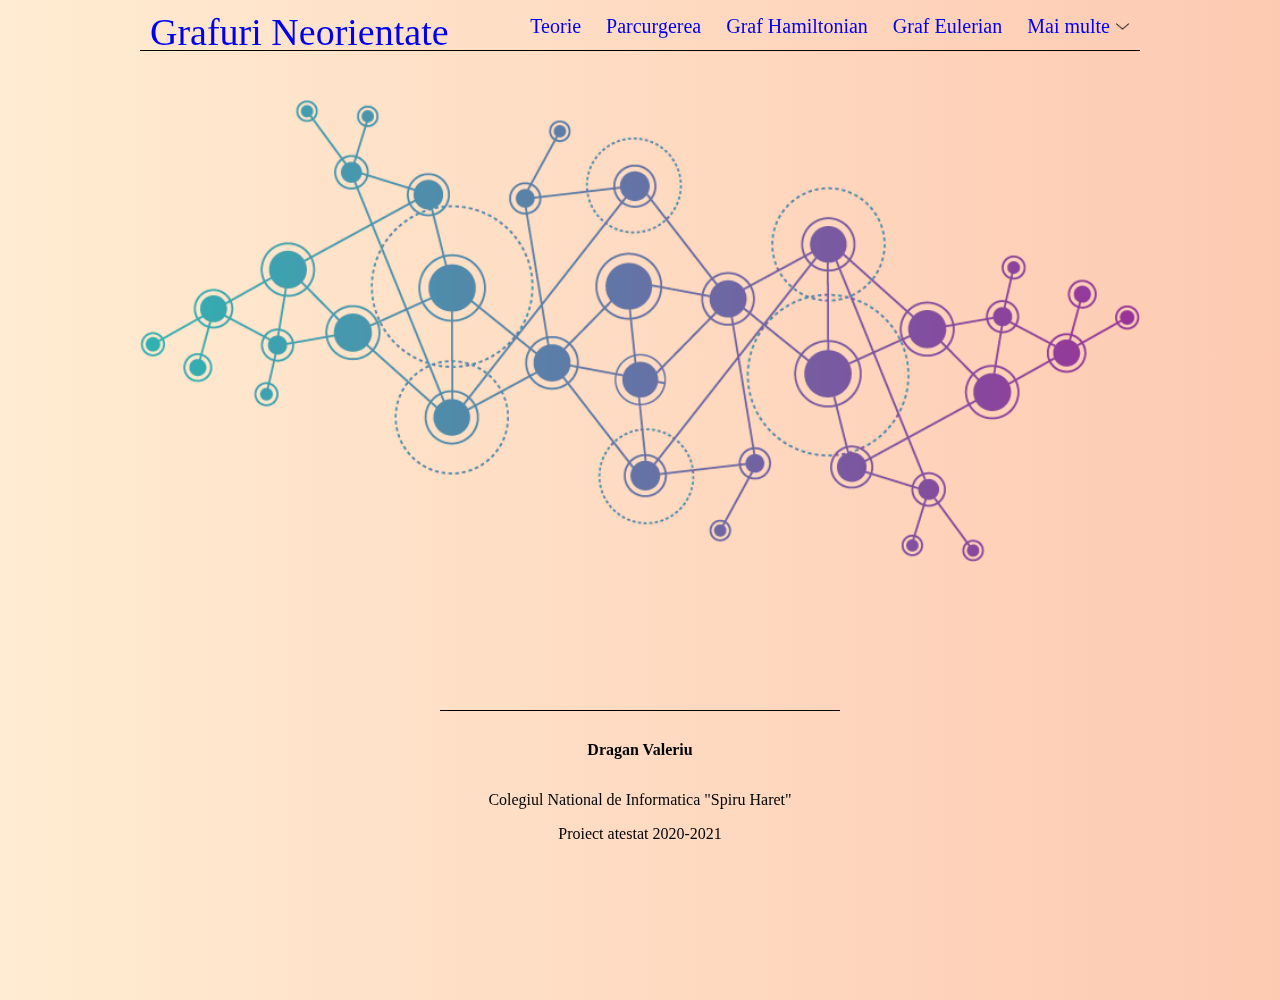
<file: index.html>
<!DOCTYPE html>
<html>
<head>
	 
<script type="text/javascript" >
   (function(m,e,t,r,i,k,a){m[i]=m[i]||function(){(m[i].a=m[i].a||[]).push(arguments)};
   m[i].l=1*new Date();k=e.createElement(t),a=e.getElementsByTagName(t)[0],k.async=1,k.src=r,a.parentNode.insertBefore(k,a)})
   (window, document, "script", "https://mc.yandex.ru/metrika/tag.js", "ym");

   ym(69464206, "init", {
        clickmap:true,
        trackLinks:true,
        accurateTrackBounce:true,
        webvisor:true
   });
</script>
<noscript><div><img src="https://mc.yandex.ru/watch/69464206" style="position:absolute; left:-9999px;" alt="" /></div></noscript>
 
 
	<title>
		Grafuri Neorientate
	</title>
<link rel="stylesheet" type="text/css" href="style.css">
 
<link rel="stylesheet" type="text/css" href="buttons/prima.css">

<link rel="shortcut icon" type="image/x-icon" href="img/icon.ico">

 <link rel="stylesheet" type="text/css" href="css/css2.css">
<style type="text/css">
	 
	.dropdown{
 		list-style: none;
 		padding: 0px;

	}
	 .drop{
	 	margin-top: 20px;
	 	margin-right: -10px; 
	 }
	 .style1
	 {
	 	display: none;
	 }
</style>
</head>

<body>
	<div class="header">
			<div>
				 <ul id="menu">

				 	<li id = "unu" class="m"> 
				 		<a href="#" id="mm">Grafuri Neorientate</a>
				 	</li>
					
				 	<li class="m m1" >
				 		<div class="bred"><a href="#" class="m2 drop" onclick="myFunction()" style=" ">
				 		 Mai multe
   							 <img src="img/arrow2.png" width="15px" height="13px">
   							</a>
   							 	</div>
   							 <ul class="dropdown style1" id="dr">
   							 	<li class="drop">
   							 			<div class="bred" style="margin-left:  10px;">
   							 				<a href="pages/page5/page_probleme.html" class="m2" style=" ">Probleme</a></div>
   							 		 
   							 	</li>
   							 	<li class="drop">
   							 			<div class="bred" style="margin-left:  10px;">
   							 				<a href="pages/page6/page_test.html" class="m2" style=" ">Teste</a></div>
   							 		 
   							 	</li>
   							 	 
   							 </ul>
				 		 
				 	</li>
				 	<li class="m m1">
				 		<div class="bred"><a href="pages/page4/page_eul.html"  class="m2">
				 		Graf Eulerian
				 		</a></div>
				 	</li>
				 	<li class="m m1">
				 		<div class="bred"><a href="pages/page3/page_ham.html"  class="m2"> 
				 		Graf Hamiltonian
				 		</a>
				 	</div>
				 	</li>

				 	 <li class="m m1">
				 		<div class="bred"><a href="pages/page2/page_parcurgere.html"  class="m2">
				 		Parcurgerea</a></div>
				 	</li>
				 	 <li class="m m1">
				 	<div class="bred"><a href="pages/page1/page_teorie.html" class="m2">
				 	 	Teorie
				 		 
				 	</a></div>
				 </ul>
				 
			</div>
			<div>
				  
			</div>
		</div>
			<div class="Project cerc1 c1" onclick="foo('pages/page1/page_teorie.html')"> 

  				<div class="Project-Pro ">
  				 
  				</div>
  				<div class="Project-Pro2 "> 

  				</div>
  				<p class="Project-name">
  					Teorie Grafuri Neorientate
  			 	</p>
		</div>
		<div class="Project Project2 cerc2 c2" onclick="foo('pages/page2/page_parcurgere.html')">
  			<div class="Project-Pro  Project-Pro-2 "></div>
  			<div class="Project-Pro2 "></div>
  			<p class="Project-name">
  				 Parcurgerea Grafurilor Neorientate
  			 </p>
		</div>	
		<div class="Project Project3 cerc3 c3"
		onclick="foo('pages/page3/page_ham.html')">
  			<div class="Project-Pro  Project-Pro-3 "></div>
  			<div class="Project-Pro2 "></div>
  			<p class="Project-name">
  				Graf Hamiltonian
  			 </p>
		</div>	
		<div class="Project Project4 cerc4 c4"
		onclick="foo('pages/page4/page_eul.html')">
  			<div class="Project-Pro  Project-Pro-4 "></div>
  			<div class="Project-Pro2 "></div>
  			<p class="Project-name">
  				Graf Eulerian
  			 </p>
		</div>	
	 <div class="centru"></div>
 
	   
     <div class="bottom">
      <p class="name trans1" style="display: inline-block; margin-top: 30px; cursor:pointer; font-weight: bold;" onclick="add('im1','im2','style5')"  id="trans">
            Dragan Valeriu  
      </p>
      <img src="img/facebook.png" width="50px" style=" margin-top: 10px; margin-left: 10px; position: absolute;  border-radius: 50%;"
      id="im1" class="style5 "  onclick="linc('https://www.facebook.com/profile.php?id=100008014441736')">
      <img src="img/instagram.png" width="50px" style=" margin-top: 10px; margin-left: 70px; position: absolute;  border-radius: 50%;"
      id="im2" class="style5 "  onclick="linc(' ')">
      <p>
         Colegiul National de Informatica "Spiru Haret"
      </p>
      <p style="margin-bottom: 10px;">Proiect atestat   2020-2021</p>
    </div>
    <script src="javascript/java2.js"></script>
	 <script type="text/javascript">
	function foo(linc)
	{
		 window.location.href = linc;
	}


	function myFunction() {
		const atr = document.querySelector('dr');
		 var element = document.getElementById("dr");
		if(!element.classList.contains('style1'))
    		element.classList.add("style1");
    	else
    		element.classList.remove("style1");
}
</script>
</body>
</html>
</file>
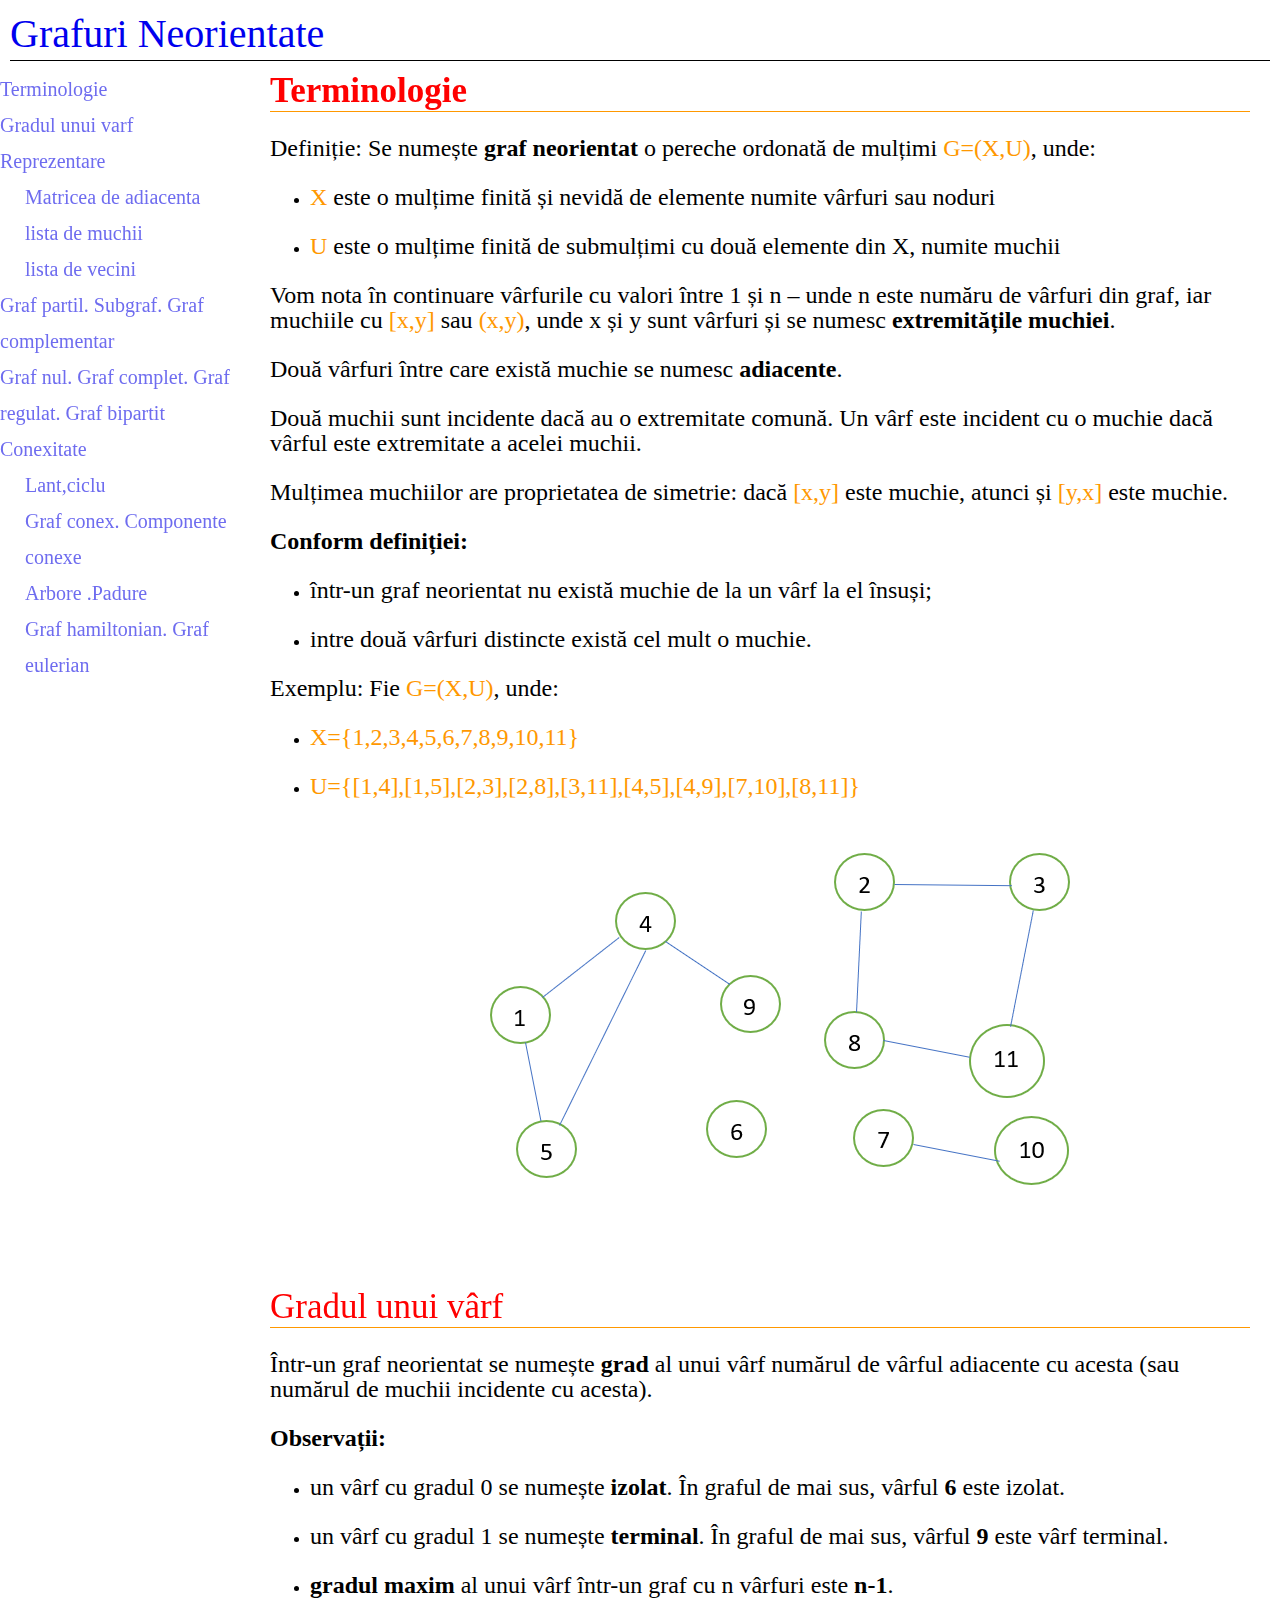
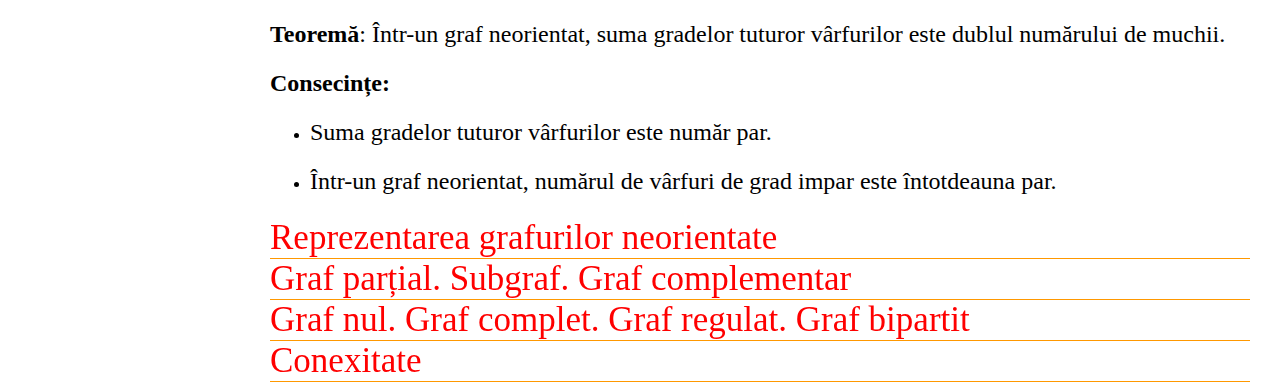
<file: pages/page_teorie.html>
<!DOCTYPE html>
<html>
   <head>
      <script type="text/javascript" >
         (function(m,e,t,r,i,k,a){m[i]=m[i]||function(){(m[i].a=m[i].a||[]).push(arguments)};
         m[i].l=1*new Date();k=e.createElement(t),a=e.getElementsByTagName(t)[0],k.async=1,k.src=r,a.parentNode.insertBefore(k,a)})
         (window, document, "script", "https://mc.yandex.ru/metrika/tag.js", "ym");
         
         ym(69464206, "init", {
              clickmap:true,
              trackLinks:true,
              accurateTrackBounce:true
         });
      </script>
      <noscript>
         <div><img src="https://mc.yandex.ru/watch/69464206" style="position:absolute; left:-9999px;" alt="" /></div>
      </noscript>
      <title></title>
      <link rel="stylesheet" type="text/css" href="style1.css">
      <div class="header">
         <div>
            <a href=" ../index.html">
            Grafuri Neorientate
            </a>
         </div>
      </div>
      <style type="text/css">
      </style>
   </head>
   <body>
      <div id = "page">
         <div id = "menu">
            <ul >
               <li>
                  <div id="term">
                     <p onclick="b(0)">
                        <span>
                        Terminologie
                        </span>
                     </p>
                  </div>
               </li>
               <li>
                  <div id="grad" onclick="a(getElementById('doi'))">
                     <p  >
                        <span>
                        Gradul unui varf
                        </span>
                     </p>
                  </div>
               </li>
               <li>
                  <div id="reperez" onclick="a(getElementById('trei'))">
                     <p>
                        Reprezentare 
                     </p>
                  </div>
                  <ul class="u1">
                     <li>
                        <div id="Matricea" onclick="a(getElementById('trei'))">
                           <p>
                              <span>
                              Matricea de adiacenta
                              </span>
                           </p>
                        </div>
                     </li>
                     <li>
                        <div id="muchii" onclick="a(getElementById('trei'))">
                           <p >
                              <span>
                              lista de muchii
                              </span>
                           </p>
                        </div>
                     </li>
                     <li>
                        <div id="vecini" onclick="a(getElementById('trei'))">
                           <p>
                              <span>
                              	lista de vecini
                              </span>
                           </p>
                        </div>
                     </li>
                  </ul>
               </li>
               <li>
                  <div id="partial">
                     <p>
                        <span>
                        Graf partil. Subgraf. Graf complementar
                        </span>
                     </p>
                  </div>
               </li>
               <li>
                  <div id="nul">
                     <p>
                        <span>
                        Graf nul. Graf complet. Graf regulat. Graf bipartit
                        </span>
                     </p>
                  </div>
               </li>
               <li>
                  <div id="conex1">
                     <p>
                        <span>
                        Conexitate
                        </span>
                     </p>
                  </div>
                  <ul>
                     <li>
                        <div id="lant">
                           <p>
                              <span>
                              Lant,ciclu
                              </span>
                           </p>
                        </div>
                     </li>
                     <li>
                        <div id="conex2">
                           <p>
                              <span>
                              Graf conex. Componente conexe
                              </span>
                           </p>
                        </div>
                     </li>
                     <li>
                        <div id = "pad">
                           <p>
                              <span>
                              Arbore .Padure
                              </span>
                           </p>
                        </div>
                     </li>
                     <li>
                        <div id="ham">
                           <p>
                              <span>
                              Graf hamiltonian. Graf eulerian
                              </span>
                           </p>
                        </div>
                     </li>
                  </ul>
               </li>
            </ul>
         </div>
         <div id = "content">
            <div id="unu" class="decor"><b>Terminologie</b></div>
            <p>Definiție: Se numește <b>graf neorientat</b> o pereche ordonată de mulțimi <span class="color">G=(X,U)</span>, unde:</p>
            <p>
            <ul>
               <li>
                  <p>
                     <span class="color">X </span>este o mulțime finită și nevidă de elemente numite vârfuri sau noduri
                  </p>
               </li>
               <li>
                  <p>
                     <span class="color">U</span> este o mulțime finită de submulțimi cu două elemente din X, numite muchii
                  </p>
               </li>
            </ul>
            <p>
               Vom nota în continuare vârfurile cu valori între 1 și n – unde n este număru de vârfuri din graf, iar muchiile cu <span class="color">[x,y]</span> sau <span class="color" >(x,y)</span>, unde x și y sunt vârfuri și se numesc <b>extremitățile muchiei</b>.
            </p>
            <p>
               Două vârfuri între care există muchie se numesc <b>adiacente</b>.
            </p>
            <p>
               Două muchii sunt incidente dacă au o extremitate comună. Un vârf este incident cu o muchie dacă vârful este extremitate a acelei muchii.
            </p>
            <p>
               Mulțimea muchiilor are proprietatea de simetrie: dacă <span class="color">[x,y]</span> este muchie, atunci și <span class="color">[y,x]</span> este muchie.
            </p>
            <p>
               <b>Conform definiției:</b>
            </p>
            <ul>
               <li>
                  <p>
                     într-un graf neorientat nu există muchie de la un vârf la el însuși;
                  <p>
               </li>
               <li>
                  <p>
                     intre două vârfuri distincte există cel mult o muchie.
                  <p>
               </li>
            </ul>
            <p>
            	Exemplu: Fie <span class="color">G=(X,U)</span>, unde:
            </p>
            <ul>
            	<li>
            		 <p><span class="color">X={1,2,3,4,5,6,7,8,9,10,11}</span></p>
            	</li>
            	<li>
            		 <p><span class="color">U={[1,4],[1,5],[2,3],[2,8],[3,11],[4,5],[4,9],[7,10],[8,11]}</span></p>
            	</li>
            </ul>
            <div>
            	<img src="page1_photo/graf1.png" id="graf1">
            </div>
            <div id="doi" class="decor">Gradul unui vârf</div>
            	<p>
            		 Într-un graf neorientat se numește <b>grad</b> al unui vârf numărul de vârful adiacente cu acesta (sau numărul de muchii incidente cu acesta).
            	</p>
            	<p>
            		<b>Observații:</b>
            	</p>
            	<ul>
            		<li>
            			<p>
            			un vârf cu gradul 0 se numește <b>izolat</b>. În graful de mai sus, vârful <b>6</b> este izolat.
            			</p>
            		</li>
            		<li>
            			<p>
            				un vârf cu gradul 1 se numește <b>terminal</b>. În graful de mai sus, vârful <b>9</b> este vârf terminal.
            			</p>
            		</li>
            		<li>
            			<p>
            				<b>gradul maxim</b> al unui vârf într-un graf cu n vârfuri este <b>n-1</b>.
            			</p>
            		</li>
            	</ul>
            	<p>
            		<b>Teoremă</b>: Într-un graf neorientat, suma gradelor tuturor vârfurilor este dublul numărului de muchii.
            	</p>
            	<p>
            		<b>Consecințe:</b>
            	</p>
            	<ul>
            		<li>
            			<p>
            				Suma gradelor tuturor vârfurilor este număr par.
            			</p>
            		</li>
            		<li>
            			<p>
            				Într-un graf neorientat, numărul de vârfuri de grad impar este întotdeauna par.
            			</p>
            		</li>
            	</ul>
            <div id="trei" class="decor">
               Reprezentarea grafurilor neorientate
            </div>
            <div id="patru" class="decor">
               Graf parțial. Subgraf. Graf complementar
            </div>
            <div id="cinci" class="decor">
               Graf nul. Graf complet. Graf regulat. Graf bipartit
            </div>
            <div id = "sase" class="decor">
               Conexitate
            </div>
         </div>
      </div>
      <script src="javascript.js"></script>
   </body>
</html>
</file>
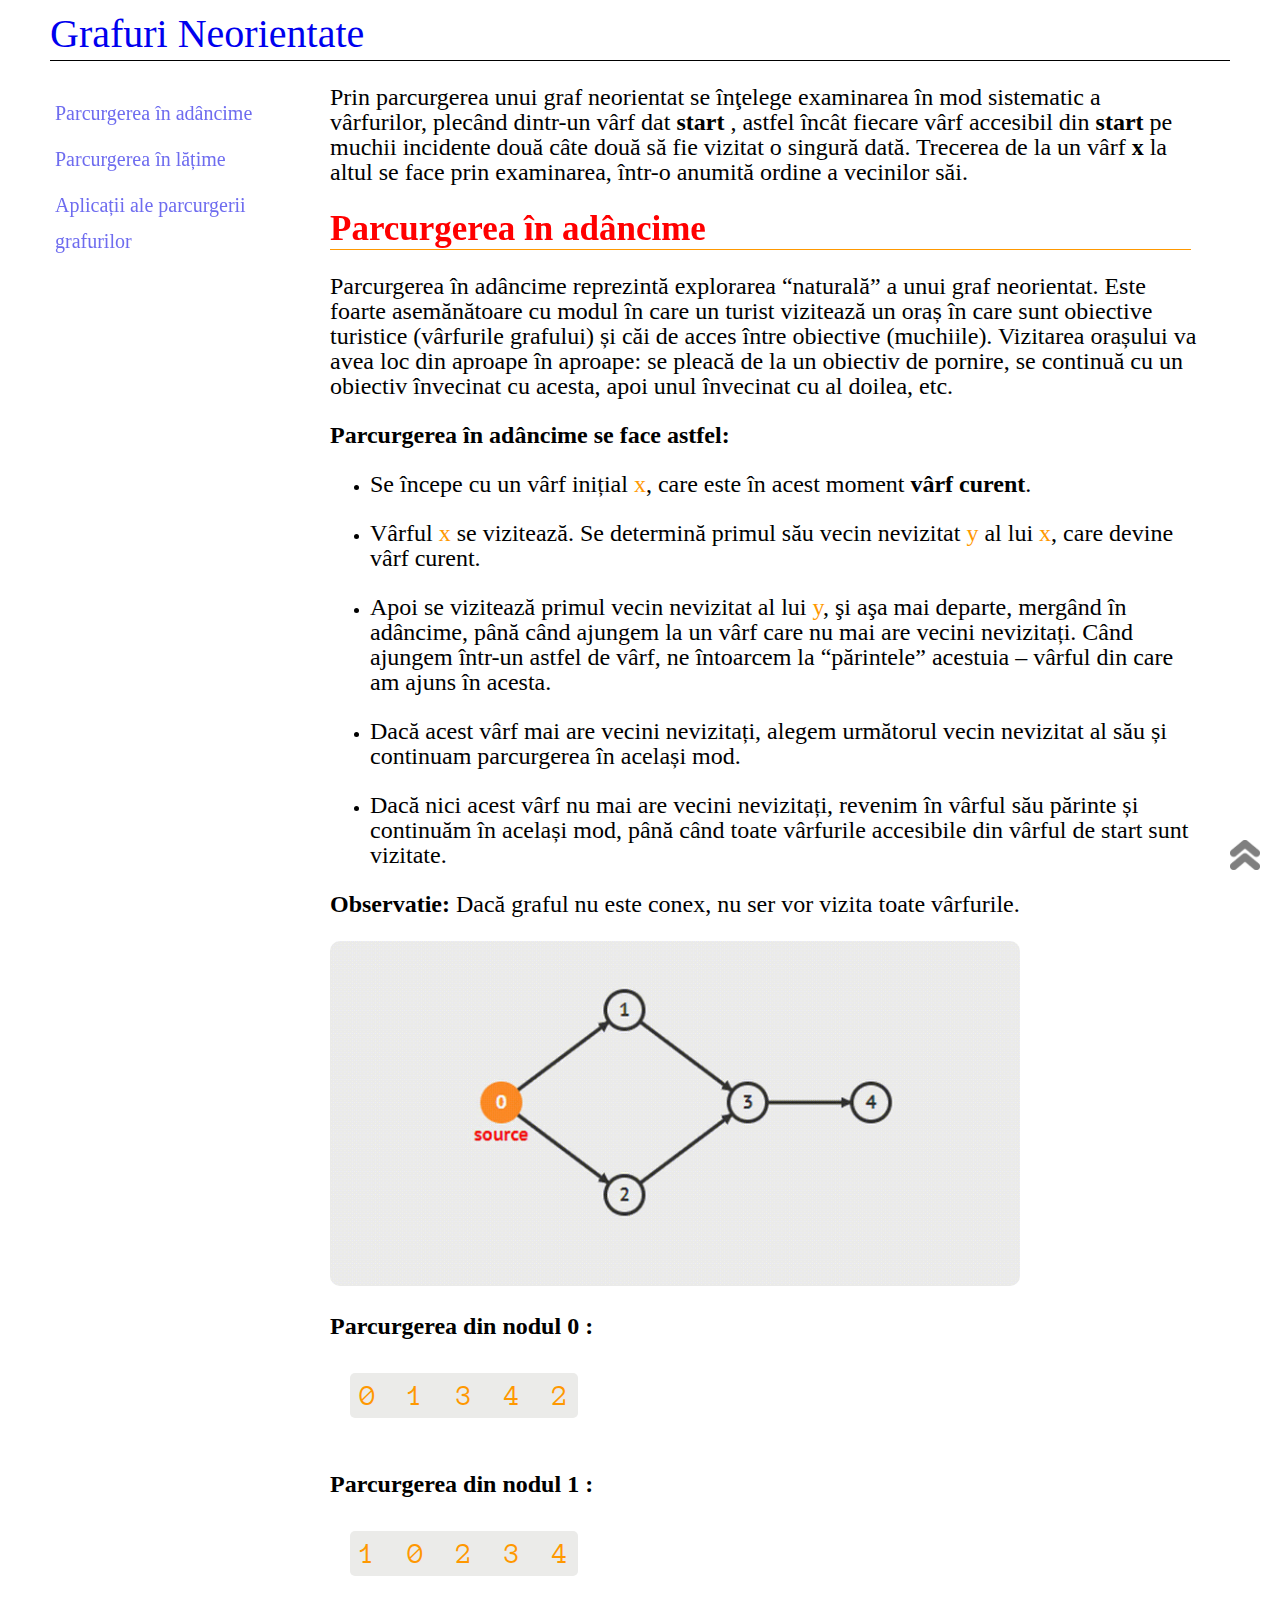
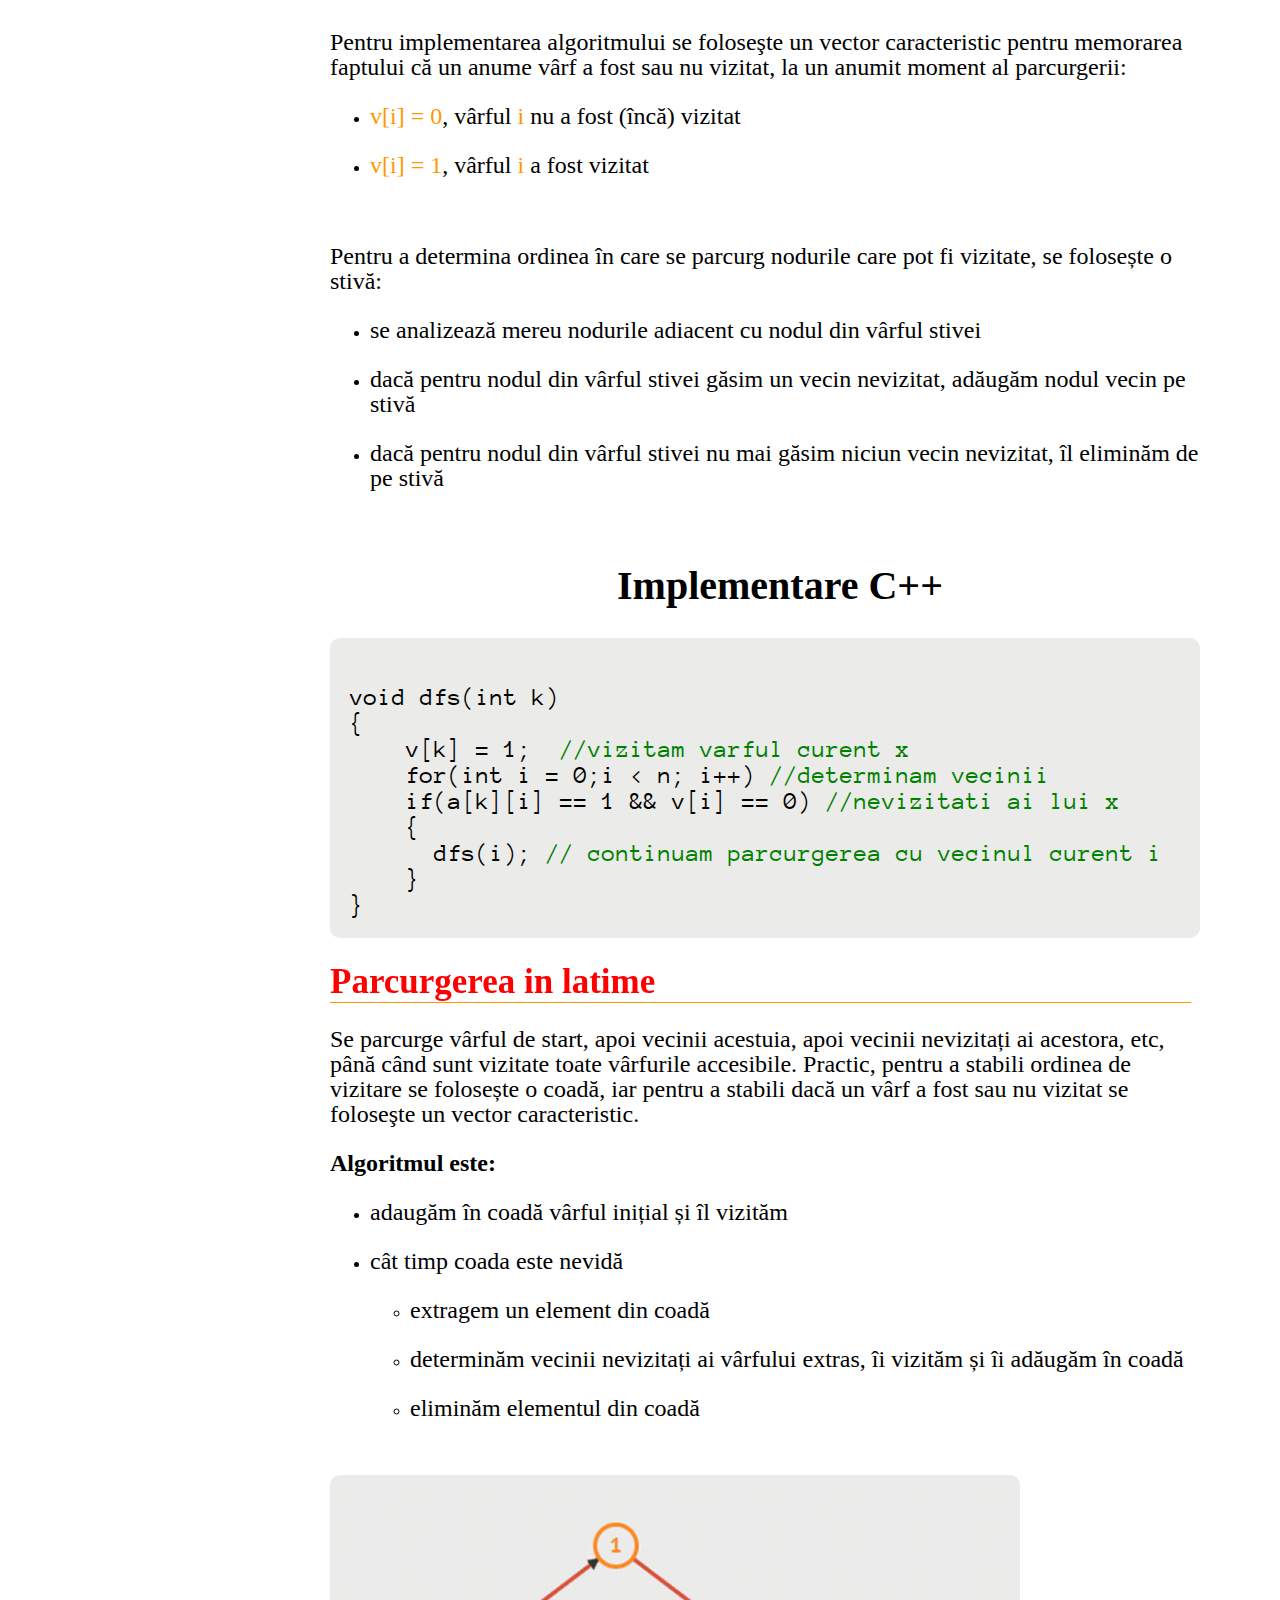
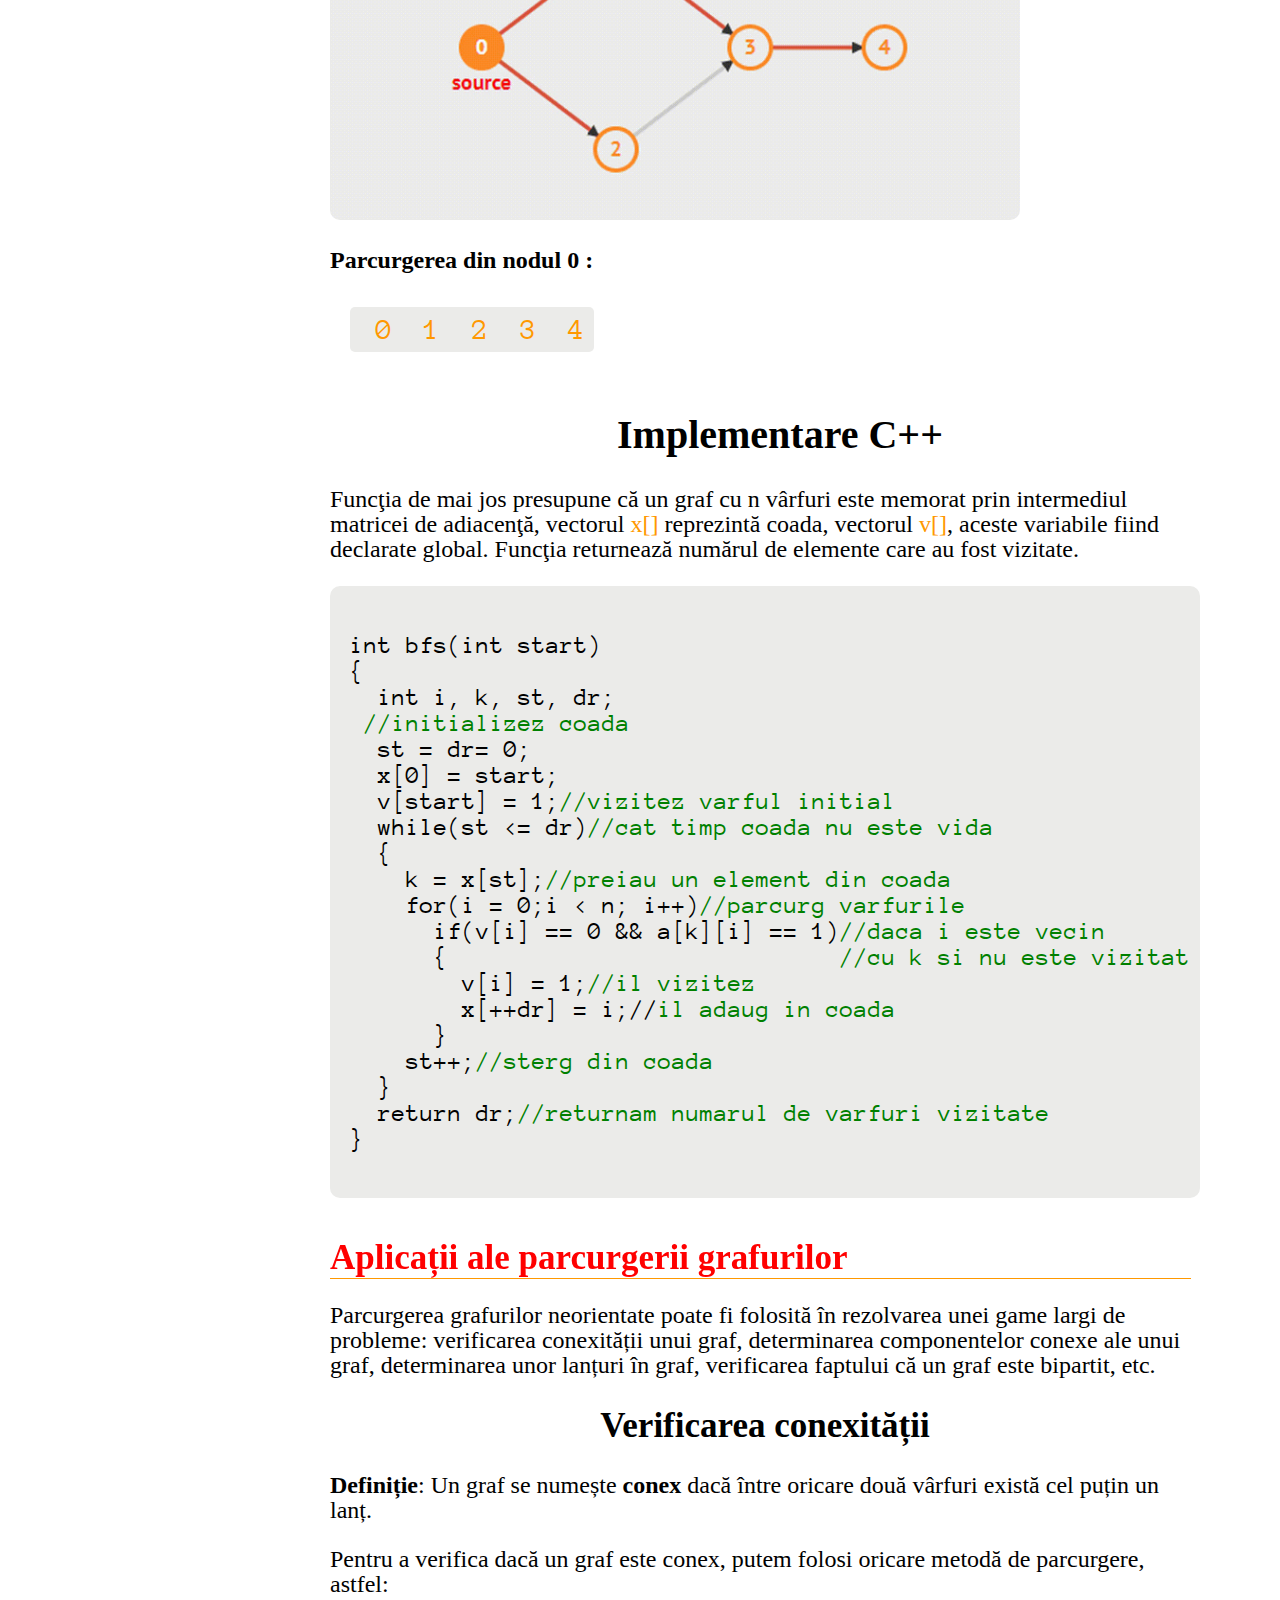
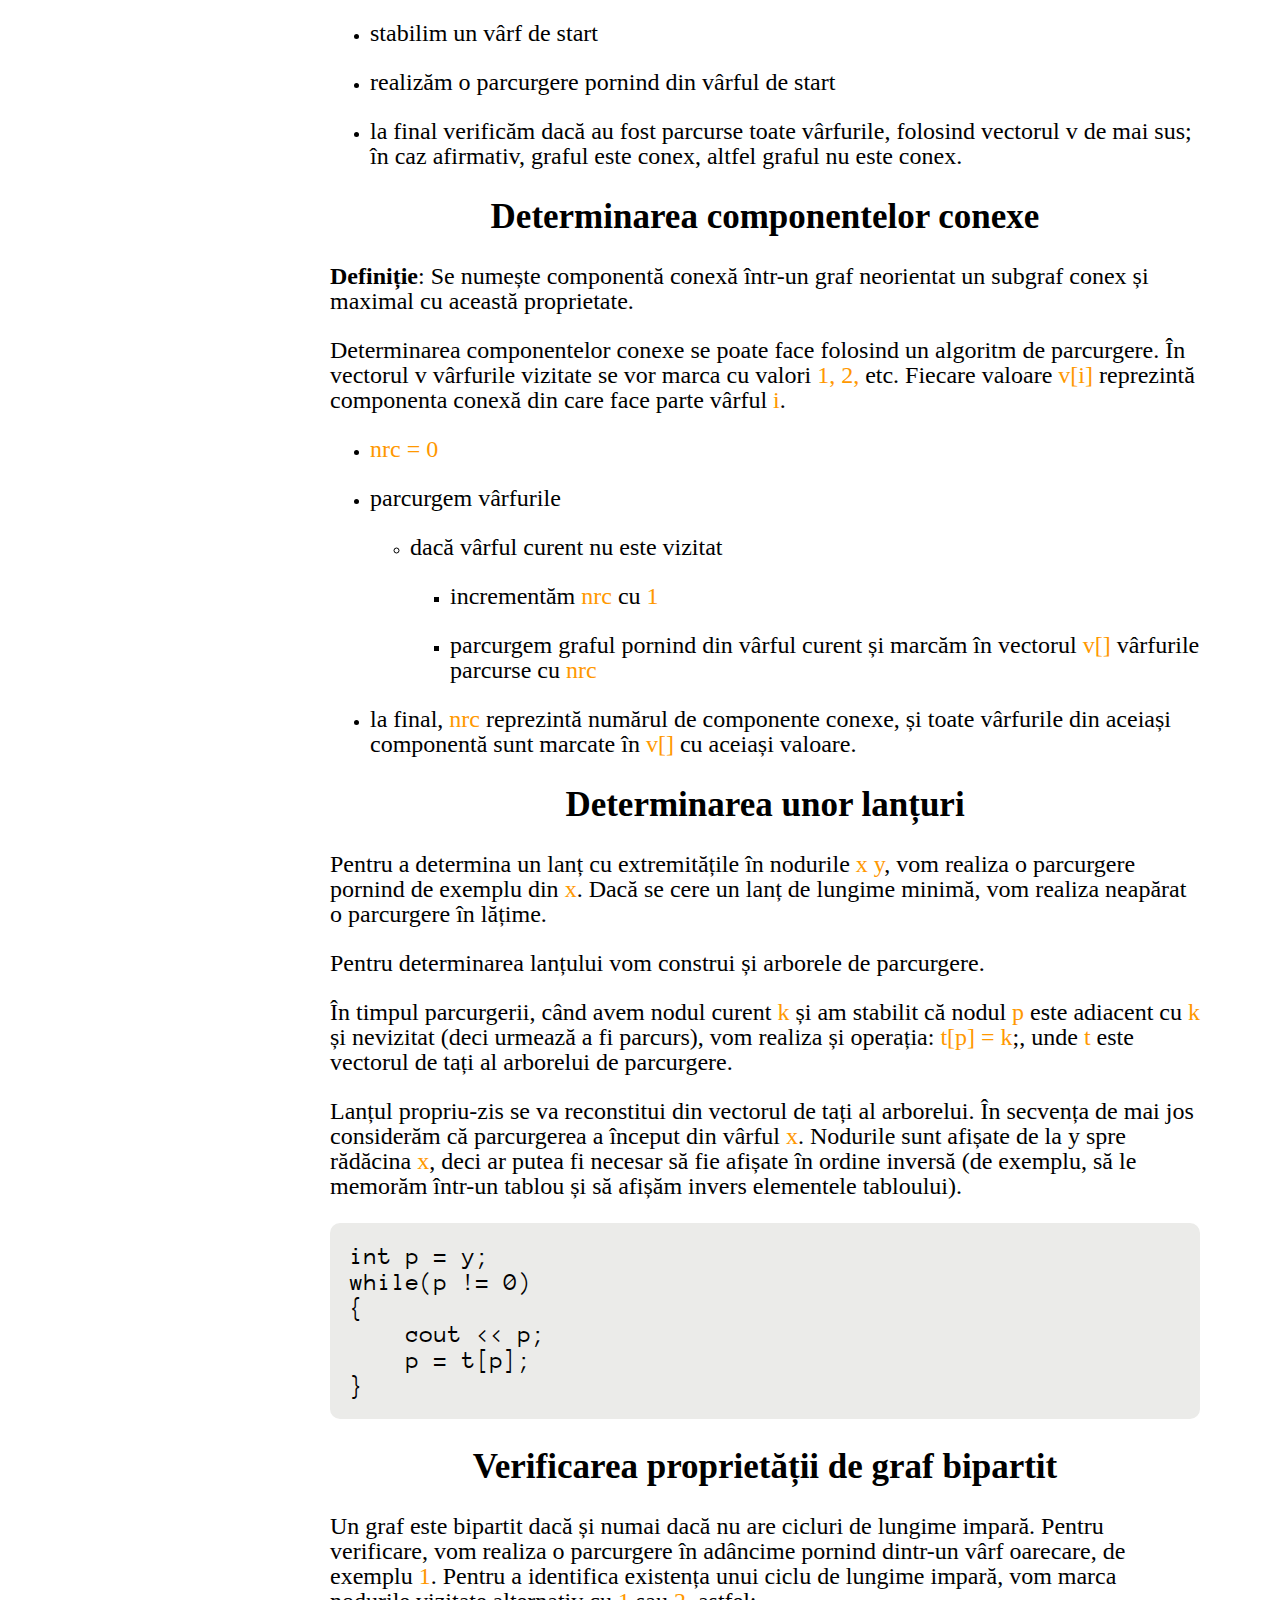
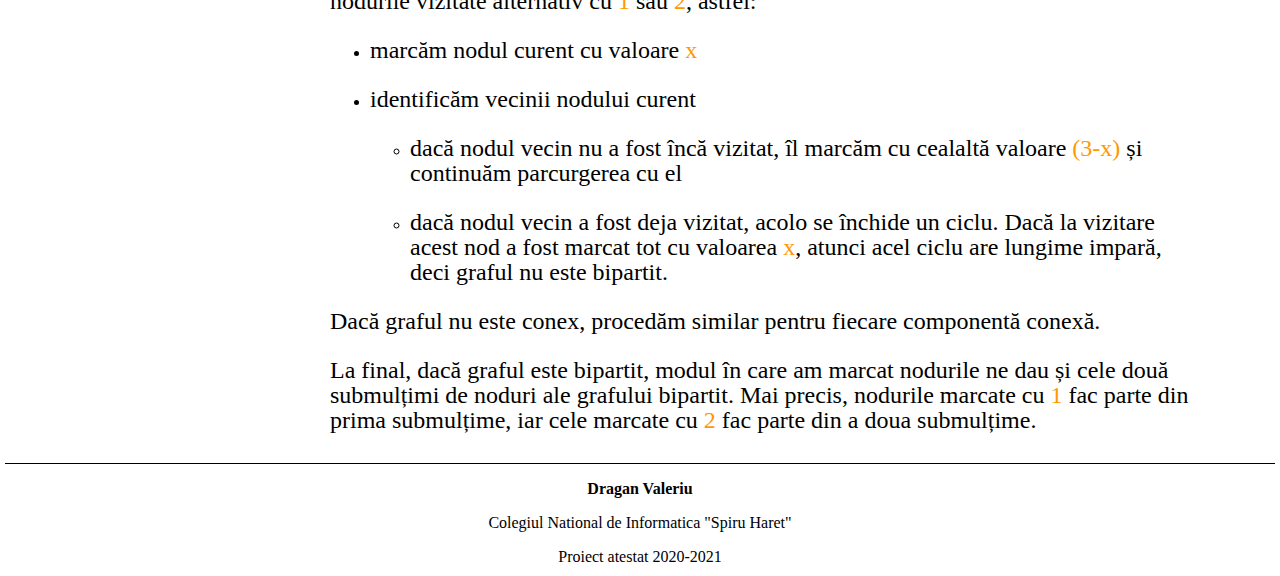
<file: pages/page2/page_parcurgere.html>
<!DOCTYPE html>
<html>
<head>
	<title></title>
    <script src="https://ajax.googleapis.com/ajax/libs/jquery/3.5.1/jquery.min.js"></script>
	<link rel="stylesheet" type="text/css" href="style2.css">
	<link rel="stylesheet" type="text/css" href="../page1/style1.css">
	<div class="header">
         <div style="font-size: 40px;">
            <a href=" ../../index.html">
            Grafuri Neorientate
            </a>
         </div>
      </div>
</head>
<body>
 <div id = "page">
         <div id = "menu">
            <ul >
               <li>
                  <div id="term" style="margin-top: 10px;">
                     <p onclick="b(0)">
                        <span>
                        Parcurgerea în adâncime
                        </span>
                     </p>
                  </div>
               </li>
               <li>
                  <div id="grad" onclick="a(getElementById('doi'))"style="margin-top: 10px;" >
                     <p  >
                        <span>
                       Parcurgerea în lățime
                        </span>
                     </p>
                  </div>
               </li>
               <li>
                  <div id="reprez" onclick="a(getElementById('trei'))" style="margin-top: 10px;">
                     <p>
                       Aplicații ale parcurgerii grafurilor
                     </p>
                  </div>
               </li>
            </ul>
         </div>
         <div id = "content">
            <img src="../../img/arrow.png" class="arr" onclick="arrow()">
           <p>
           	Prin parcurgerea unui graf neorientat se înţelege examinarea în mod sistematic a vârfurilor, plecând dintr-un vârf dat <b>start </b>, astfel încât fiecare vârf accesibil din <b>start</b> pe muchii incidente două câte două să fie vizitat o singură dată. Trecerea de la un vârf <b>x</b> la altul se face prin examinarea, într-o anumită ordine a vecinilor săi.
           </p>
            <div id="unu" class="decor"><b>Parcurgerea în adâncime</b></div>
            <p>
            	Parcurgerea în adâncime reprezintă explorarea “naturală” a unui graf neorientat. Este foarte asemănătoare cu modul în care un turist vizitează un oraș în care sunt obiective turistice (vârfurile grafului) și căi de acces între obiective (muchiile). Vizitarea orașului va avea loc din aproape în aproape: se pleacă de la un obiectiv de pornire, se continuă cu un obiectiv învecinat cu acesta, apoi unul învecinat cu al doilea, etc.
            </p>
            <p>
            	<b>Parcurgerea în adâncime se face astfel:</b>
            </p>
            <ul>
            	<li>
            		<p>
            			Se începe cu un vârf inițial <span class="color"> x</span>, care este în acest moment <b>vârf curent</b>.
            		</p>
            	</li>
            	<li>
            		<p>
            			Vârful <span class="color">x</span> se vizitează. Se determină primul său vecin nevizitat <span class="color">y</span> al lui <span class="color">x</span>, care devine vârf curent.
            		</p>
            	</li>
            	<li>
            		<p>
            			Apoi se vizitează primul vecin nevizitat al lui <span class="color">y</span>, şi aşa mai departe, mergând în adâncime, până când ajungem la un vârf care nu mai are vecini nevizitați. Când ajungem într-un astfel de vârf, ne întoarcem la “părintele” acestuia – vârful din care am ajuns în acesta.
            		</p>
            	</li>
            	<li>
            		<p>
            			Dacă acest vârf mai are vecini nevizitați, alegem următorul vecin nevizitat al său și continuam parcurgerea în același mod.
            		</p>
            	</li>
            	<li>
            		<p>
            			Dacă nici acest vârf nu mai are vecini nevizitați, revenim în vârful său părinte și continuăm în același mod, până când toate vârfurile accesibile din vârful de start sunt vizitate.
            		</p>
            	</li>
            </ul>
 
            <p>
            	<b>Observatie:</b>  Dacă graful nu este conex, nu ser vor vizita toate vârfurile. 
            </p>
            <img src="page2_photo/graf.gif"
            width="690" height="345" style="border-radius: 10px;">
            <p > 
            	<b>Parcurgerea din nodul 0 :</b>
            </p>
            <p class="color2" style=" font-size: 30px; display: inline-block; margin-top:10px; 
            padding: 10px;	margin-left: 20px; ">
            	<span class="color" style="white-space: pre;
            	">0  1  3  4  2</span>
            </p>
            <p> 
            	<b>Parcurgerea din nodul 1 :</b>
            </p>
          <p class="color2" style=" font-size: 30px; display: inline-block; margin-top:10px; 
            padding: 10px;	margin-left: 20px; ">
            	<span class="color" style="white-space: pre;
            	">1  0  2  3  4</span>
            </p>
            <p>
            	Pentru implementarea algoritmului se foloseşte un vector caracteristic pentru memorarea faptului că un anume vârf a fost sau nu vizitat, la un anumit moment al parcurgerii:
            </p>
            <ul>
            	<li>
            		<p>
            			<span class="color">v[i] = 0</span>, vârful <span class="color">i</span> nu a fost (încă) vizitat
            		</p>
            	</li>
            	<li>
            		<p>	
            			<span class="color">v[i] = 1</span>, vârful <span class="color">i</span> a fost vizitat
            		</p>
            		</li>

            	</ul>
            	<br>
            	<p>
            			Pentru a determina ordinea în care se parcurg nodurile care pot fi vizitate, se folosește o stivă:
            		</p>
            		<ul>
            			<li>
            				<p>
            					se analizează mereu nodurile adiacent cu nodul din vârful stivei
            				</p>
            			</li>
            			<li>
            				<p>
            					dacă pentru nodul din vârful stivei găsim un vecin nevizitat, adăugăm nodul vecin pe stivă
            				</p>
            			</li>
            			<li>
            				<p>
            					dacă pentru nodul din vârful stivei nu mai găsim niciun vecin nevizitat, îl eliminăm de pe stivă
            				</p>
            			</li>
            		</ul>
            		<br>
            		<p style="margin-top: 40px; margin-left: 30px; font-size: 40px;text-align: center">
            	<b>Implementare C++</b>
            </p>
            <p>
            	<div style=" font-size: 25px;padding:20px ; 	text-align:left;white-space: pre; border-radius: 10px;"  class="color2"> 
void dfs(int k)
{
    v[k] = 1; <span class="comentariu"> //vizitam varful curent x</span>
    for(int i = 0;i < n; i++) <span class="comentariu">//determinam vecinii</span> 
    if(a[k][i] == 1 && v[i] == 0)<span class="comentariu"> //nevizitati ai lui x</span>
    {
      dfs(i); <span class="comentariu">// continuam parcurgerea cu vecinul curent i</span>
    }
}
</div>
            </p>
            <div class="decor" id="doi">
            	 
            		<b>Parcurgerea in latime</b>
            	 
            </div>
            <p>
            	Se parcurge vârful de start, apoi vecinii acestuia, apoi vecinii nevizitați ai acestora, etc, până când sunt vizitate toate vârfurile accesibile. Practic, pentru a stabili ordinea de vizitare se folosește o coadă, iar pentru a stabili dacă un vârf a fost sau nu vizitat se foloseşte un vector caracteristic.
            </p>
            <p>
            	<b>Algoritmul este:</b>
            </p>
            <ul>
            	<li>
            		<p>
            			adaugăm în coadă vârful inițial și îl vizităm
            		</p>
            	</li>
            	<li>
            		<p>
            			cât timp coada este nevidă
            		</p>
            		<ul>
            			<li>
            				<p>
            					extragem un element din coadă
            				</p>
            			</li>
            			<li>
            				<p>
            					determinăm vecinii nevizitați ai vârfului extras, îi vizităm și îi adăugăm în coadă
            				</p>
            			</li>
            			<li>
            				<p>
            					eliminăm elementul din coadă
            				</p>
            			</li>
            		</ul>
            	</li>
            </ul>


			<img src="page2_photo/graf2.gif"
            width="690" height="345" style="border-radius: 10px; margin-top: 30px;">
            <p>
            	<b>
            		Parcurgerea din nodul 0 :
            	</b>
            </p>
           <p class="color2" style=" font-size: 30px; display: inline-block; margin-top:10px; 
            padding: 10px;	margin-left: 20px; ">
            	<span class="color" style="white-space: pre;"> 0  1  2  3  4</span>
            </p>

            <p style="margin-top: 40px; margin-left: 30px; font-size: 40px;text-align: center">
            	<b>Implementare C++</b>
            </p>
            <p>
            	Funcţia de mai jos presupune că un graf cu n vârfuri este memorat prin intermediul matricei de adiacenţă, vectorul <span class="color"> x[]</span> reprezintă coada, vectorul <span class="color">v[]</span>, aceste variabile fiind declarate global. Funcţia returnează numărul de elemente care au fost vizitate.
            </p>
            <div style=" font-size: 25px;padding:20px ; 	text-align:left;white-space: pre; border-radius: 10px;"  class="color2"> 
int bfs(int start)
{
  int i, k, st, dr;
 <span class="comentariu">//initializez coada</span>
  st = dr= 0;
  x[0] = start;
  v[start] = 1;<span class="comentariu">//vizitez varful initial</span>
  while(st <= dr)<span class="comentariu">//cat timp coada nu este vida</span>
  {
    k = x[st];<span class="comentariu">//preiau un element din coada</span>
    for(i = 0;i < n; i++)<span class="comentariu">//parcurg varfurile</span>
      if(v[i] == 0 && a[k][i] == 1)<span class="comentariu">//daca i este vecin </span>
      {                            <span class="comentariu">//cu k si nu este vizitat</span>
        v[i] = 1;<span class="comentariu">//il vizitez</span>
        x[++dr] = i;//<span class="comentariu">il adaug in coada</span>
      }
    st++;<span class="comentariu">//sterg din coada</span>
  }
  return dr;<span class="comentariu">//returnam numarul de varfuri vizitate</span>
}
            </div>
            <div class="decor" id="trei" style="padding-top: 40px;">
            	<b>
            		Aplicații ale parcurgerii grafurilor
            	</b>
            </div>
            <p>
            	Parcurgerea grafurilor neorientate poate fi folosită în rezolvarea unei game largi de probleme: verificarea conexității unui graf, determinarea componentelor conexe ale unui graf, determinarea unor lanțuri în graf, verificarea faptului că un graf este bipartit, etc.
            </p>
            <p style="text-align: center;font-size: 35px">
            	<b>Verificarea conexității</b>
            </p>
            <p>
            	<b>Definiție</b>: Un graf se numește <b>conex</b> dacă între oricare două vârfuri există cel puțin un lanț.
            </p>
            <p>
            	Pentru a verifica dacă un graf este conex, putem folosi oricare metodă de parcurgere, astfel:
            </p>
            <ul>
            	<li>
            		<p>	
            			stabilim un vârf de start
            		</p>
            	</li>
            	<li>
            		<p>
            			realizăm o parcurgere pornind din vârful de start
            		</p>
            	</li>
            	<li>
            		<p>
            			la final verificăm dacă au fost parcurse toate vârfurile, folosind vectorul v de mai sus; în caz afirmativ, graful este conex, altfel graful nu este conex.
            		</p>
            	</li>
            </ul>
            <p style="text-align: center;font-size: 35px">
            	<b>
            		Determinarea componentelor conexe
            	</b>
            </p>
            <p>
            	<b>Definiție</b>: Se numește componentă conexă într-un graf neorientat un subgraf conex și maximal cu această proprietate.
            </p>
            <p>
            	Determinarea componentelor conexe se poate face folosind un algoritm de parcurgere. În vectorul v vârfurile vizitate se vor marca cu valori <span class="color"> 1, 2,</span> etc. Fiecare valoare <span class="color">v[i]</span> reprezintă componenta conexă din care face parte vârful <span class="color">i</span>.
            </p>
            <ul>
            	<li>
            		<p>
            			<span class="color">nrc = 0</span>
            		</p>
            	</li>
            	<li>
            		<p>
            			parcurgem vârfurile
            		</p>
            	</li>
            	<ul>
            		<li>
            			<p>
            				dacă vârful curent nu este vizitat
            			</p>
            		</li>
            		<ul>
            			<li>
            				<p>
            					incrementăm <span class="color">nrc</span> cu <span class="color">1</span>
            				</p>
            			</li>
            			<li>
            				<p>
            					parcurgem graful pornind din vârful curent și marcăm în vectorul <span class="color">v[]</span> vârfurile parcurse cu <span class="color"> nrc</span>
            				</p>
            			</li>
            		</ul>
            	</ul>
            	<li>
            		<p>
            			la final, <span class="color">nrc</span> reprezintă numărul de componente conexe, și toate vârfurile din aceiași componentă sunt marcate în <span class="color">v[]</span> cu aceiași valoare.
            		</p>
            	</li>
            </ul>
           <p style="text-align: center;font-size: 35px">
            	<b>Determinarea unor lanțuri</b>
            </p>
            <p>
            	Pentru a determina un lanț cu extremitățile în nodurile <span class="color">x y</span>, vom realiza o parcurgere pornind de exemplu din <span class="color">x</span>. Dacă se cere un lanț de lungime minimă, vom realiza neapărat o parcurgere în lățime.
            </p>
            <p>
            	Pentru determinarea lanțului vom construi și arborele de parcurgere.
            </p>
            <p>
            	În timpul parcurgerii, când avem nodul curent <span class="color">k</span> și am stabilit că nodul <span class="color">p</span> este adiacent cu <span class="color">k</span> și nevizitat (deci urmează a fi parcurs), vom realiza și operația: <span class="color">t[p] = k</span>;, unde<span class="color"> t</span> este vectorul de tați al arborelui de parcurgere.
            </p>
            <p>
            	Lanțul propriu-zis se va reconstitui din vectorul de tați al arborelui. În secvența de mai jos considerăm că parcurgerea a început din vârful <span class="color">x</span>. Nodurile sunt afișate de la y spre rădăcina <span class="color">x</span>, deci ar putea fi necesar să fie afișate în ordine inversă (de exemplu, să le memorăm într-un tablou și să afișăm invers elementele tabloului).
            </p>
            <div style=" font-size: 25px;padding:20px ; 	text-align:left;white-space: pre; border-radius: 10px;"  class="color2">int p = y;
while(p != 0)
{
    cout << p;
    p = t[p];
} 
</div>
            <p style="text-align: center;font-size: 35px">
            	<b>Verificarea proprietății de graf bipartit</b>
            </p>
            <p>
            	Un graf este bipartit dacă și numai dacă nu are cicluri de lungime impară. Pentru verificare, vom realiza o parcurgere în adâncime pornind dintr-un vârf oarecare, de exemplu <span class="color">1</span>. Pentru a identifica existența unui ciclu de lungime impară, vom marca nodurile vizitate alternativ cu <span class="color">1</span> sau <span class="color">2</span>, astfel:
            </p>

           <ul>
           	<li>
           		 <p>
            	marcăm nodul curent cu valoare <span class="color">x</span>
            	</p>
           	</li>
           	<li>
           		<p>
           			identificăm vecinii nodului curent
           		</p>
           	</li>
           	<ul>
           		<li>
           			<p>
           				dacă nodul vecin nu a fost încă vizitat, îl marcăm cu cealaltă valoare <span class="color">(3-x)</span> și continuăm parcurgerea cu el
           			</p>
           		</li>
           		<li>
           			<p>
           				dacă nodul vecin a fost deja vizitat, acolo se închide un ciclu. Dacă la vizitare acest nod a fost marcat tot cu valoarea  <span class="color">x</span>, atunci acel ciclu are lungime impară, deci graful nu este bipartit.
           			</p>	
           		</li>
           	</ul>
           </ul>

           <p>
           	Dacă graful nu este conex, procedăm similar pentru fiecare componentă conexă.
           </p>
           <p>
           	La final, dacă graful este bipartit, modul în care am marcat nodurile ne dau și cele două submulțimi de noduri ale grafului bipartit. Mai precis, nodurile marcate cu <span class="color">1</span> fac parte din prima submulțime, iar cele marcate cu <span class="color">2</span> fac parte din a doua submulțime.
           </p>

</div>
       
        <div class="bottom">
      <p class="name">
         <b>Dragan Valeriu</b>
      </p>
      <p>
         Colegiul National de Informatica "Spiru Haret"
      </p>
      <p style="margin-bottom: 10px;">Proiect atestat   2020-2021</p>
    </div>
         <script src="javascript1.js"></script>
           <script src="../../javascript/javascript_1.js"></script>
</body>
</html>
</file>
<file: style.css>
body{
	width: 1000px;
  height: auto;
	margin: auto;
	background-image: linear-gradient(to right, #ffecd2 0%, #fcb69f 100%);
	background-size: 2000px;
}

html{
  cursor: url("cursor/cursor1.cur"),auto;
}
.header{

	width: 100%;
	height: 50px;
	border-bottom: 1px solid black;
  position: sticky;
  top: 0;
}

.header div a{
 
	width: 1200px;
	text-decoration: none;
}
.centru{
	position: absolute;
	z-index: -1;
	top: 100px;
	width: 1000px;
	height: 100%;
  background-image:url("img/graf.png"); 
	background-repeat: no-repeat;
  background-size: 100%;
}

 .c1{
  position: relative;
  top: 213px;
  left: 288px;
  width: 48px;
  height: 48px;
  cursor: pointer; 
  border-radius: 50%;
 }

.c2{
  position: relative;
  top: 251px;
  left: 664px;
  width: 47px;
  height: 47px;
  cursor: pointer; 
  border-radius: 50%;
 }
.c3{
  position: relative;
  top: 25px;
  left: 479px;
  width: 32px;
  height: 32px;
  cursor: pointer; 
  border-radius: 50%;
}
.c4{
  position: relative;
  top:282px;
  left: 490px;
  width: 32px;
  height: 32px;
  cursor: pointer; 
  border-radius: 50%;

}

.bottom{
	position: relative;
	align-items: center;
	top:500px;
	left:300px;
	text-align: center;
	width:400px;
	border-top: 1px solid black;
}

#mm,.c1,.c2,.c3,.c4:hover{
  cursor: url("cursor/cursor2.cur"),auto;
}

#menu {
  padding: 0px;
  margin: 0px;
}
.m{
   
  display: inline-block;
  font-size: 20px;
  margin: 10px ;

}
 
.m1{
  margin: 0px;
  float: right;
  margin-top: 15px;
  margin-right: 15px; 
  margin-left: 0px;
 
 
}
#unu{
  font-size : 38px;
}
.m2{
  
 padding: 5px;
 border-radius: 10px;
 
}
.bred :hover{
     background-color: bisque;
     cursor: url("cursor/cursor2.cur"),auto;
 
 } 
 .dropdown{
    list-style: none;
    padding: 0px;

  }
   .drop{
    margin-top: 20px;
    margin-right: -10px; 
   }
   .style1
   {
    display: none;
   }
</file>
<file: buttons/prima.css>
.Project{
    animation: blinking 3s infinite;
    -webkit-animation:blinking 3s infinite;
    animation:blinking 3s infinite;
}
@-webkit-keyframes blinking { 

    0%{
      color:red;
    }
    50%{
      color:blue;
    }
    100%{
      color:black;
    }
}

@keyframes example {
  from {background-color:#3fa0ae;}
  to {background-color: #c0d7f9;}
}

@keyframes example_2 {
  from {background-color:#6e67a3;}
  to {background-color: #b4afd6;}
}
@keyframes example_3 {
  from {background-color:#6e67a3;}
  to {background-color: #b4afd6;}
}
@keyframes example_4 {
  from {background-color:#6e67a3;}
  to {background-color: #b4afd6;}
}
.cerc1{
  animation-name: example;
  animation-duration: 1s;
  animation-iteration-count: infinite;
  animation-direction: alternate-reverse; 
}
.cerc2{
  animation-name: example_2;
  animation-duration: 1s;
  animation-iteration-count: infinite;
  animation-direction: alternate-reverse; 
}
 .cerc3{
  animation-name: example_3;
  animation-duration: 1s;
  animation-iteration-count: infinite;
  animation-direction: alternate-reverse; 
}
.cerc4{
  animation-name: example_4;
  animation-duration: 1s;
  animation-iteration-count: infinite;
  animation-direction: alternate-reverse; 
}


.Project:hover .imgMasked {
  clip-path: circle(100px at center);
}
.Project:hover .Project-Pro {
  width: 200px;
  height: 200px;
  border-radius: 200px;
  opacity: 0.5;
}
.Project:hover .Project-Pro2 {
  width: 200px;
  height: 200px;
  border-radius: 200px;
  border: 80px solid #3fa0ae;
  opacity: 0.2;

}
.Project2:hover .Project-Pro2 {
  width: 200px;
  height: 200px;
  border-radius: 200px;
  border: 80px solid #6e67a3;
  opacity: 0.2;
}
.Project3:hover .Project-Pro3 {
  width: 200px;
  height: 200px;
  border-radius: 200px;
  border: 80px solid #6e67a3;
  opacity: 0.2;

}
.Project4:hover .Project-Pro3 {
  width: 200px;
  height: 200px;
  border-radius: 200px;
  border: 80px solid #6e67a3;
  opacity: 0.2;

}
.Project:hover .Project-name {
  left: 200%;
  opacity: 1;
  font-weight: 2em;
  font-size: 2em; 
}
.Project:hover .Project-name:before {
  width: 100%;
}
.Project-Pro {
  position: absolute;
  top: 50%;
  left: 50%;
  transform: translate(-50%, -50%);
  background-color: #3fa0ae;
  width: 40px;
  height: 40px;
  border-radius: 40px;
  transition: 0.5s;
  opacity: 0;
}
.Project-Pro-2 {
  position: absolute;
  top: 50%;
  left: 50%;
  transform: translate(-50%, -50%);
  background-color:  #6e67a3;
  width: 40px;
  height: 40px;
  border-radius: 40px;
  transition: 0.5s;
  opacity: 0;
}
.Project-Pro-3 {
  position: absolute;
  top: 50%;
  left: 50%;
  transform: translate(-50%, -50%);
  background-color:  #6374a6;
  width: 40px;
  height: 40px;
  border-radius: 40px;
  transition: 0.5s;
  opacity: 0;
}
.Project-Pro-4 {
  position: absolute;
  top: 50%;
  left: 50%;
  transform: translate(-50%, -50%);
  background-color:  #6374a6;
  width: 40px;
  height: 40px;
  border-radius: 40px;
  transition: 0.5s;
  opacity: 0;
}
.Project-Pro2 {
  position: absolute;
  top: 50%;
  left: 50%;
  transform: translate(-50%, -50%);
  width: 0;
  height: 0;
  border-radius: 0;
  transition: 0.7s;
  
  border-radius: 50%;
  pointer-events: none;
}
 
.Project-name {
  position: absolute;
  max-width: 600px;
  min-width: 150px;
  left: 0;
  top: 150%;
  pointer-events: none;
  transition: 0.5s;
  color: #000;
  padding: 3px 6px;
  z-index: 2;
  opacity: 0;
}
.Project-name:before {
  content: '';
  width: 0;
  height: 100%;
  position: absolute;
  top: 0;
  left: 0;
  transition: 0.3s;
  z-index: -1; 
}
</file>
<file: css/css2.css>
.style1
    {
      display: none;
    }
    .style2
    {
     display: inline;
     transform: translate(-20px);
     transition: 2s;
    }
    .style3{
      transform: translate(-40px);
      transition: 1.5s;
    }
    .style4{
     opacity: 1;
     transform: translate(-20px);
     transition: 2s;
    }
    .style5{
    opacity: 0;
    }
    .trans1 :hover;
    {
     cursor: pointer;
    }

::-webkit-scrollbar {
    width: 13px;
}
::-webkit-scrollbar-track {
    -webkit-box-shadow: inset 0 0 6px rgba(0,0,0,0.3);
}
 
::-webkit-scrollbar-thumb {
  background-color: darkgrey;
  outline: 0px solid slategrey;
  border-radius: 10px;
}
</file>
<file: pages/style1.css>
body{
	padding: 0px;
	margin: 0px;
	min-width: 600px;

}
 

#menu{
	 margin-bottom: 0px;
	width: 250px;
	float: left;
	position: sticky;
	top: 0px;
	 
}
#content{
	 margin-left: 270px;
	 margin-right: 20px;
	 min-width: 500px;
	 text-align: left;
} 
#content p{
	line-height: 25px;
	font-size: 1.5em;
}

#menu ul p{
	margin: 0px;
}
#menu ul{
	margin: 0px;
	padding: 0px;

}
#menu ul li ul p {
	padding-left: 25px;
}
#menu ul li{
	  
	 
	list-style-type: none;
	 
}
#menu ul li p{
	line-height: 36px;
	font-size: 20px;
	text-decoration: none;
	color: #6e6cef;
	display: block;
} 
#menu ul li p:hover{
	background-color: blue;
	color: white;
	cursor: default;
	}
.header{
	min-width:950px; 
	height: 50px;
	border-bottom: 1px solid black; 
	margin: 10px;
}
.header div a{
	font-size: 40px;
	width: 1000px;
	text-decoration: none;
} 
 
.AAA {
	background-color: #d8d0d0;
	color: red;
}

.decor{
	color:red;
	font-size: 35px;
	position: relative;
	margin: 0px;
	width: 99%;
	border-bottom: 1px solid #ff9800;
}
#content ul li{
	list-style: inherit;


}
#content ul li p{
	color: black;
}

.color
{
	 color: #ff9800;
}

#graf1{
	margin-left:200px;
}
</file>
<file: pages/page2/style2.css>
@font-face{
 	font-family: 'myfont';
 	src:url("../../fonts/Anonymous Pro.ttf");
 }

 .color2 {
 	background-color: #ebebe9;
 	text-align: center;
 	border-radius: 5px;
 	font-family: 'myfont',sans-serif;
 }
 .comentariu{
 	color: green;
 }
 
 
 .bottom{
 	border-top: 1px solid black;
 	margin-top: 30px;
 	margin-left: 5px;
 	margin-right: 5px;
 	text-align: center;
 }
 .AAA{
 	background-color: red;
 }
</file>
<file: pages/page1/style1.css>
html{
	width: 100%;
}
body{
	padding: 0px;
	margin: 0px;
	min-width: 600px;
 
 
}
 
#menu{
	margin-bottom: 0px;
	width: 250px;
	float: left;
	position: sticky;
	top: 0px;
	margin-left: 50px;
	 
}
#content{
	 margin-left: 330px;
	 margin-right: 80px;
	 min-width: 500px;
	 text-align: left;
} 
#content p{
	line-height: 25px;
	font-size: 1.5em;
}

#menu p :hover{
	cursor: pointer;
}
#menu ul p{
	margin: 0px;

}
#menu ul{
	margin: 0px;
	padding: 0px;

}
#menu ul li ul p {
	padding-left: 25px;
}
#menu ul li,.fara { 
	list-style-type: none;	 
}
#menu ul li p{
	line-height: 36px;
	font-size: 20px;
	text-decoration: none;
	color: #6e6cef;
	display: block;
	padding-left: 5px;
} 
#menu ul li p:hover{
	background-color: blue;
	color: white;
	cursor: default;

	}
.header{
	min-width:950px; 
	height: 50px;
	border-bottom: 1px solid black; 
	margin: 10px;
	margin-left: 50px;
	margin-right: 50px;
}
.header div a{
	
	width: 1000px;
	text-decoration: none;
} 
 
.AAA {
	background-color: #d8d0d0;
	color: red;
}

.decor{
	color:red;
	font-size: 35px;
	position: relative;
	margin: 0px;
	width: 99%;
	border-bottom: 1px solid #ff9800;
}
 
#content ul li p{
	color: black;
}

.color
{
	 color: #ff9800;
}

#graf1{
	margin-left:200px;
}
.fotor{
	float:right;
}
.fotol{
	float :left;
}
.text{
	padding: 10px 0px 10px 30px;
	background-color: #efefef;
	width: 200px;
}
.grafpart{
	display: inline-block;
	margin-left: 100px;
}
 
 .bottom{
 	border-top: 1px solid black;
 	margin-top: 30px;
 	margin-left: 5px;
 	margin-right: 5px;
 	text-align: center;
 }
 .arr{
 	width: 30px;
 	height: 30px;
    position: fixed;
    right: 20px;
    bottom: 30px;
    opacity: 0.5;
 }
 .arr:hover{
 	opacity: 1;
 	cursor: pointer;
 }
 .sol{

 	margin-bottom: 20px;
 	margin-top: 20px;
 	font-size: 1.6em;
 	text-align: center;
 	width: 100px;
 	margin-left: auto;
 	margin-right: auto;
 	padding-left: 30px;
 	padding-right: 30px;
 	padding-bottom: 10px;
 	padding-top: 10px;
 	background-color: #ebebe9;
 	border-radius: 10px;
 	cursor: pointer;
 	border: 1px solid white;

 }
 .sol:hover{
 	border: 1px solid black;
 }
</file>
